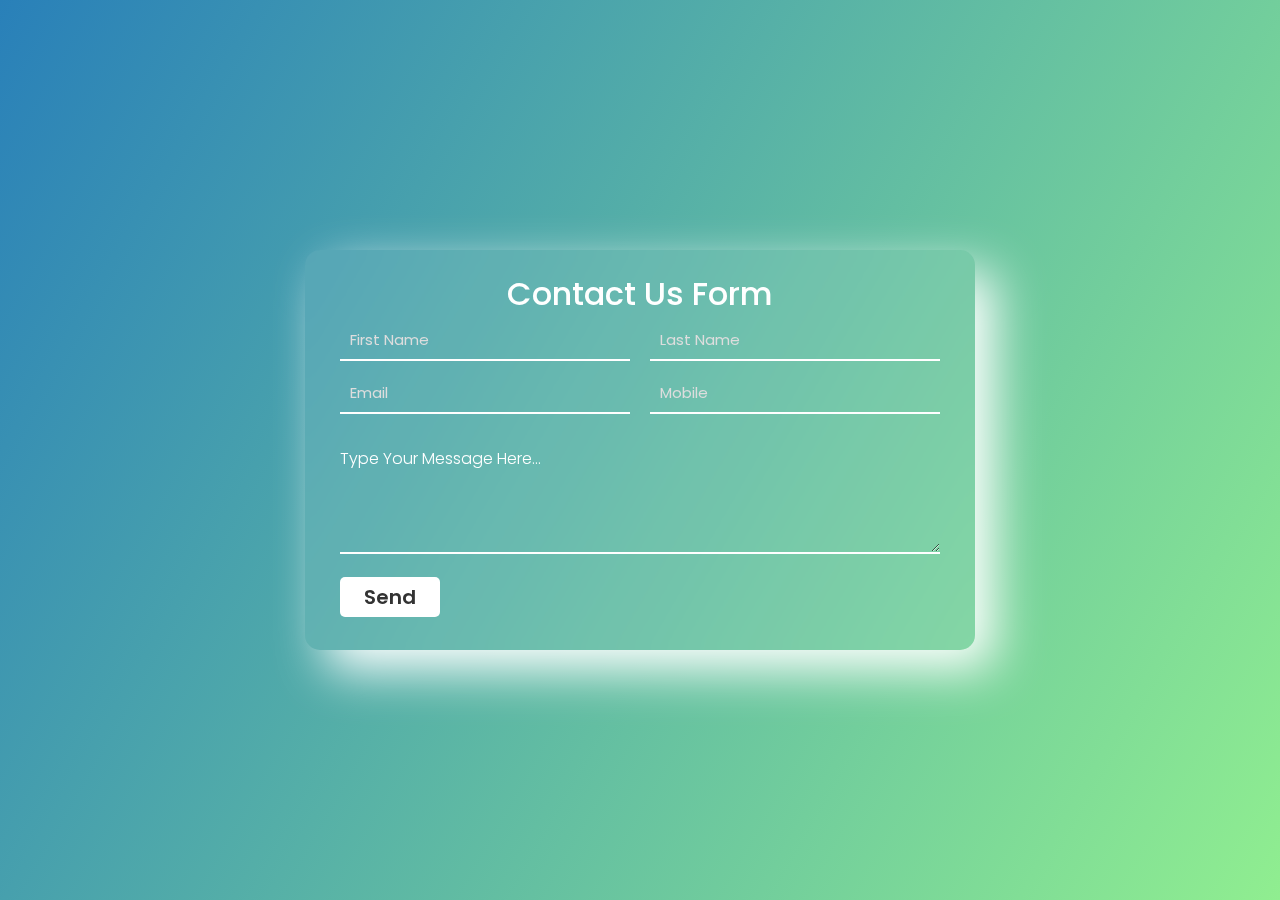
<file: Personal album Project/contact.html>
<!DOCTYPE html>
<html lang="en">
<head>
    <meta charset="UTF-8">
    <meta http-equiv="X-UA-Compatible" content="IE=edge">
    <meta name="viewport" content="width=device-width, initial-scale=1.0">
    <title>Form Contact Us</title>
    <link rel="stylesheet" href="contact.css">
</head>
<body>
    <div class="container">
        <form>
            <h1>Contact Us Form</h1>
            <input type="text" id="firstName" placeholder="First Name" required>
            <input type="text" id="lastName" placeholder="Last Name" required>
            <input type="email" id="email" placeholder="Email" required>
            <input type="text" id="mobile" placeholder="Mobile" required>
            <h4>Type Your Message Here...</h4>
            <textarea required></textarea>
            <input type="submit" value="Send" id="button">
        </form>
    </div>
</body>
</html>
</file>
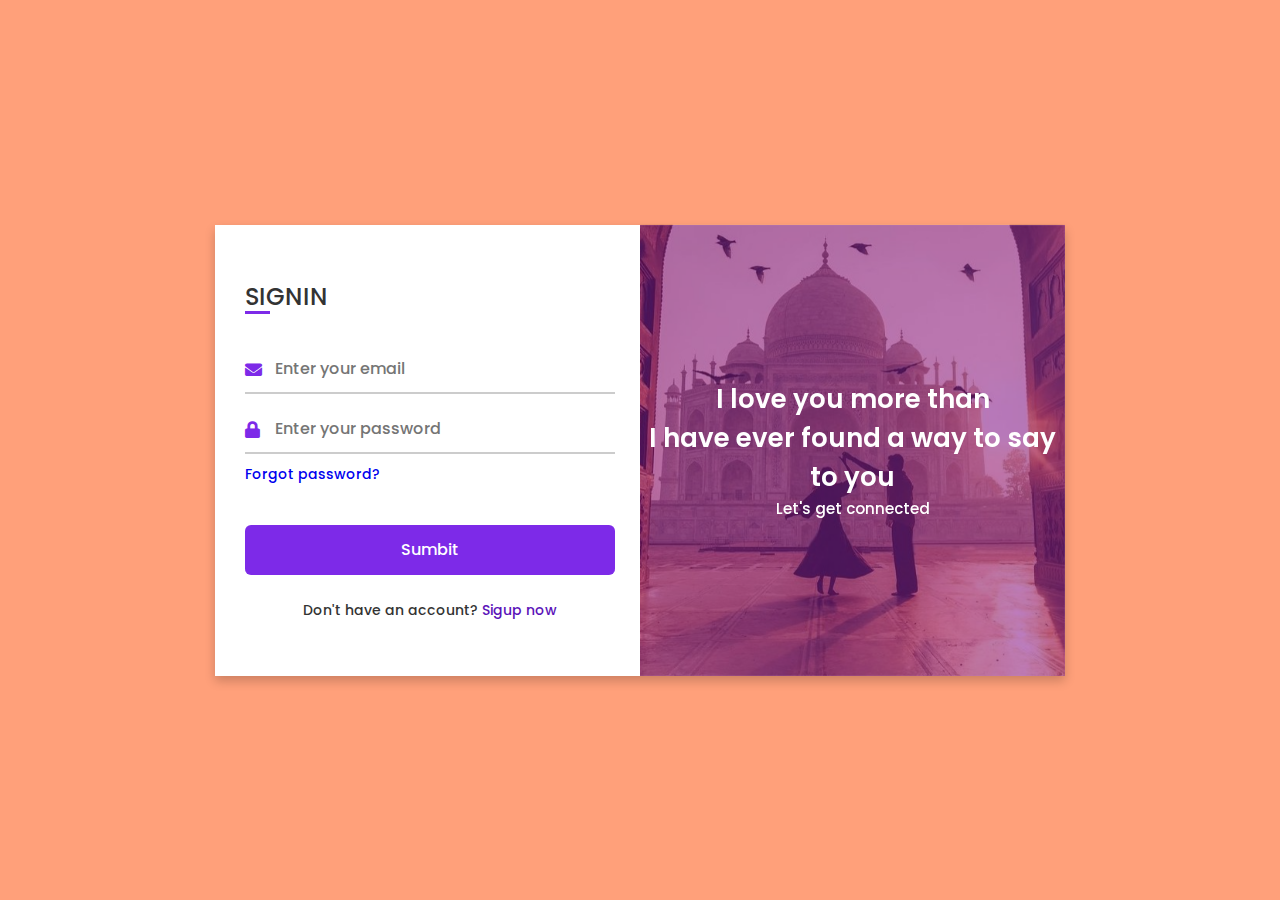
<file: Personal album Project/Login.html>
<!DOCTYPE html>
<html lang="en" dir="ltr">
  <head>
    <title>A Trip Around the Sun </title>
    <meta charset="UTF-8">
    <link rel="stylesheet" href="Login.css">
    <link rel="stylesheet" href="https://cdnjs.cloudflare.com/ajax/libs/font-awesome/5.15.3/css/all.min.css">
    <meta name="viewport" content="width=device-width, initial-scale=1.0">
   </head>
<body>
  <div class="container">
    <input type="checkbox" id="flip">
    <div class="cover">
      <div class="front">
        <img src="main2.jpg" alt="">
        <div class="text">
          <span class="text-1">I love you more than <br> I have ever found a way to say to you</span>
          <span class="text-2">Let's get connected</span>
        </div>
      </div>
      <div class="back">
        <div class="text">
          <span class="text-1">Complete miles of journey <br> with one step</span>
          <span class="text-2">Let's get started</span>
        </div>
      </div>
    </div>
    <div class="forms">
        <div class="form-content">
          <div class="login-form">
            <div class="title">SIGNIN</div>
          <form action="#">
            <div class="input-boxes">
              <div class="input-box">
                <i class="fas fa-envelope"></i>
                <input type="text" placeholder="Enter your email" required>
              </div>
              <div class="input-box">
                <i class="fas fa-lock"></i>
                <input type="password" placeholder="Enter your password" required>
              </div>
              <div class="text"><a href="#">Forgot password?</a></div>
              <div class="button input-box">
                <input type="submit" value="Sumbit">
              </div>
              <div class="text sign-up-text">Don't have an account? <label for="flip">Sigup now</label></div>
            </div>
        </form>
      </div>
        <div class="signup-form">
          <div class="title">SIGNUP</div>
        <form action="#">
            <div class="input-boxes">
              <div class="input-box">
                <i class="fas fa-user"></i>
                <input type="text" placeholder="Enter your name" required>
              </div>
              <div class="input-box">
                <i class="fas fa-envelope"></i>
                <input type="text" placeholder="Enter your email" required>
              </div>
              <div class="input-box">
                <i class="fas fa-lock"></i>
                <input type="password" placeholder="Enter your password" required>
              </div>
              <div class="button input-box">
                <input type="submit" value="Sumbit">
              </div>
              <div class="text sign-up-text">Already have an account? <label for="flip">Signin now</label></div>
            </div>
      </form>
    </div>
    </div>
    </div>
  </div>
</body>
</html>
</file>
<file: Personal album Project/contact.css>
@import url('https://fonts.googleapis.com/css2?family=Poppins:wght@100;200;300;400;500;600;700;800;900&display=swap');
*{
    margin: 0;
    padding: 0;
    box-sizing: border-box;
    font-family: 'Poppins', sans-serif;
}
.container{
    margin: 0;
    padding: 0;
    background: linear-gradient(120deg,#2980b9, lightgreen);
    display: flex;
    justify-content: center;
    align-items: center;
    height: 100vh;
    overflow: hidden;
  }

.container form{
    width: 670px;
    height: 400px;
    display: flex;
    justify-content: center;
    box-shadow: 20px 20px 50px white;
    border-radius: 15px;
    background: rgba(255,255,255,0.1);
    backdrop-filter: blur(10px);
    flex-wrap: wrap;
}

.container form h1{
    color: #fff;
    font-weight: 500;
    margin-top: 20px;
    width: 500px;
    text-align: center;
}

.container form input{
    width: 290px;
    height: 40px;
    padding-left: 10px;
    outline: none;
    border: none;
    font-size: 15px;
    margin-bottom: 10px;
    background: none;
    border-bottom: 2px solid #fff;
}

.container form input::placeholder{
    color: #ddd;
}

.container form #lastName,
.container form #mobile{
    margin-left: 20px;
}

.container form h4{
    color: #fff;
    font-weight: 300;
    width: 600px;
    margin-top: 20px;
}

.container form textarea{
    background: none;
    border: none;
    border-bottom: 2px solid #fff;
    color: #fff;
    font-weight: 200;
    font-size: 15px;
    padding: 10px;
    outline: none;
    min-width: 600px;
    max-width: 600px;
    min-height: 80px;
    max-height: 80px;
}

textarea::-webkit-scrollbar{
    width: 1em;
}

textarea::-webkit-scrollbar-thumb{
    background-color: rgba(194,194,194,0.713);
}

.container form #button{
    border: none;
    background: #fff;
    border-radius: 5px;
    margin-top: 20px;
    font-weight: 600;
    font-size: 20px;
    color: #333;
    width: 100px;
    padding: 0;
    margin-right: 500px;
    margin-bottom: 30px;
    transition: 0.3s;
}

.container form #button:hover{
    opacity: 0.7;
}
</file>
<file: Personal album Project/Login.css>
@import url('https://fonts.googleapis.com/css2?family=Poppins:wght@200;300;400;500;600;700&display=swap');
*{
  margin: 0;
  padding: 0;
  box-sizing: border-box;
  font-family: "Poppins" , sans-serif;
}
body{
  min-height: 100vh;
  display: flex;
  align-items: center;
  justify-content: center;
  background: lightsalmon;
  padding: 30px;
}
.container{
  position: relative;
  max-width: 850px;
  width: 100%;
  background: #fff;
  padding: 40px 30px;
  box-shadow: 0 5px 10px rgba(0,0,0,0.2);
  perspective: 2700px;
}
.container .cover{
  position: absolute;
  top: 0;
  left: 50%;
  height: 100%;
  width: 50%;
  z-index: 98;
  transition: all 1s ease;
  transform-origin: left;
  transform-style: preserve-3d;
}
.container #flip:checked ~ .cover{
  transform: rotateY(-180deg);
}
 .container .cover .front,
 .container .cover .back{
  position: absolute;
  top: 0;
  left: 0;
  height: 100%;
  width: 100%;
}
.cover .back{
  transform: rotateY(180deg);
  backface-visibility: hidden;
}
.container .cover::before,
.container .cover::after{
  content: '';
  position: absolute;
  height: 100%;
  width: 100%;
  background: #7f0383;
  opacity: 0.5;
  z-index: 12;
}
.container .cover::after{
  opacity: 0.3;
  transform: rotateY(180deg);
  backface-visibility: hidden;
}
.container .cover img{
  position: absolute;
  height: 100%;
  width: 100%;
  object-fit: cover;
  z-index: 10;
}
.container .cover .text{
  position: absolute;
  z-index: 130;
  height: 100%;
  width: 100%;
  display: flex;
  flex-direction: column;
  align-items: center;
  justify-content: center;
}
.cover .text .text-1,
.cover .text .text-2{
  font-size: 26px;
  font-weight: 600;
  color: #fff;
  text-align: center;
}
.cover .text .text-2{
  font-size: 15px;
  font-weight: 500;
}
.container .forms{
  height: 100%;
  width: 100%;
  background: #fff;
}
.container .form-content{
  display: flex;
  align-items: center;
  justify-content: space-between;
}
.form-content .login-form,
.form-content .signup-form{
  width: calc(100% / 2 - 25px);
}
.forms .form-content .title{
  position: relative;
  font-size: 24px;
  font-weight: 500;
  color: #333;
}
.forms .form-content .title:before{
  content: '';
  position: absolute;
  left: 0;
  bottom: 0;
  height: 3px;
  width: 25px;
  background: #7d2ae8;
}
.forms .signup-form  .title:before{
  width: 20px;
}
.forms .form-content .input-boxes{
  margin-top: 30px;
}
.forms .form-content .input-box{
  display: flex;
  align-items: center;
  height: 50px;
  width: 100%;
  margin: 10px 0;
  position: relative;
}
.form-content .input-box input{
  height: 100%;
  width: 100%;
  outline: none;
  border: none;
  padding: 0 30px;
  font-size: 16px;
  font-weight: 500;
  border-bottom: 2px solid rgba(0,0,0,0.2);
  transition: all 0.3s ease;
}
.form-content .input-box input:focus,
.form-content .input-box input:valid{
  border-color: #7d2ae8;
}
.form-content .input-box i{
  position: absolute;
  color: #7d2ae8;
  font-size: 17px;
}
.forms .form-content .text{
  font-size: 14px;
  font-weight: 500;
  color: #333;
}
.forms .form-content .text a{
  text-decoration: none;
}
.forms .form-content .text a:hover{
  text-decoration: underline;
}
.forms .form-content .button{
  color: #fff;
  margin-top: 40px;
}
.forms .form-content .button input{
  color: #fff;
  background: #7d2ae8;
  border-radius: 6px;
  padding: 0;
  cursor: pointer;
  transition: all 0.4s ease;
}
.forms .form-content .button input:hover{
  background: #5b13b9;
}
.forms .form-content label{
  color: #5b13b9;
  cursor: pointer;
}
.forms .form-content label:hover{
  text-decoration: underline;
}
.forms .form-content .login-text,
.forms .form-content .sign-up-text{
  text-align: center;
  margin-top: 25px;
}
.container #flip{
  display: none;
}
@media (max-width: 730px) {
  .container .cover{
    display: none;
  }
  .form-content .login-form,
  .form-content .signup-form{
    width: 100%;
  }
  .form-content .signup-form{
    display: none;
  }
  .container #flip:checked ~ .forms .signup-form{
    display: block;
  }
  .container #flip:checked ~ .forms .login-form{
    display: none;
  }
}
</file>
